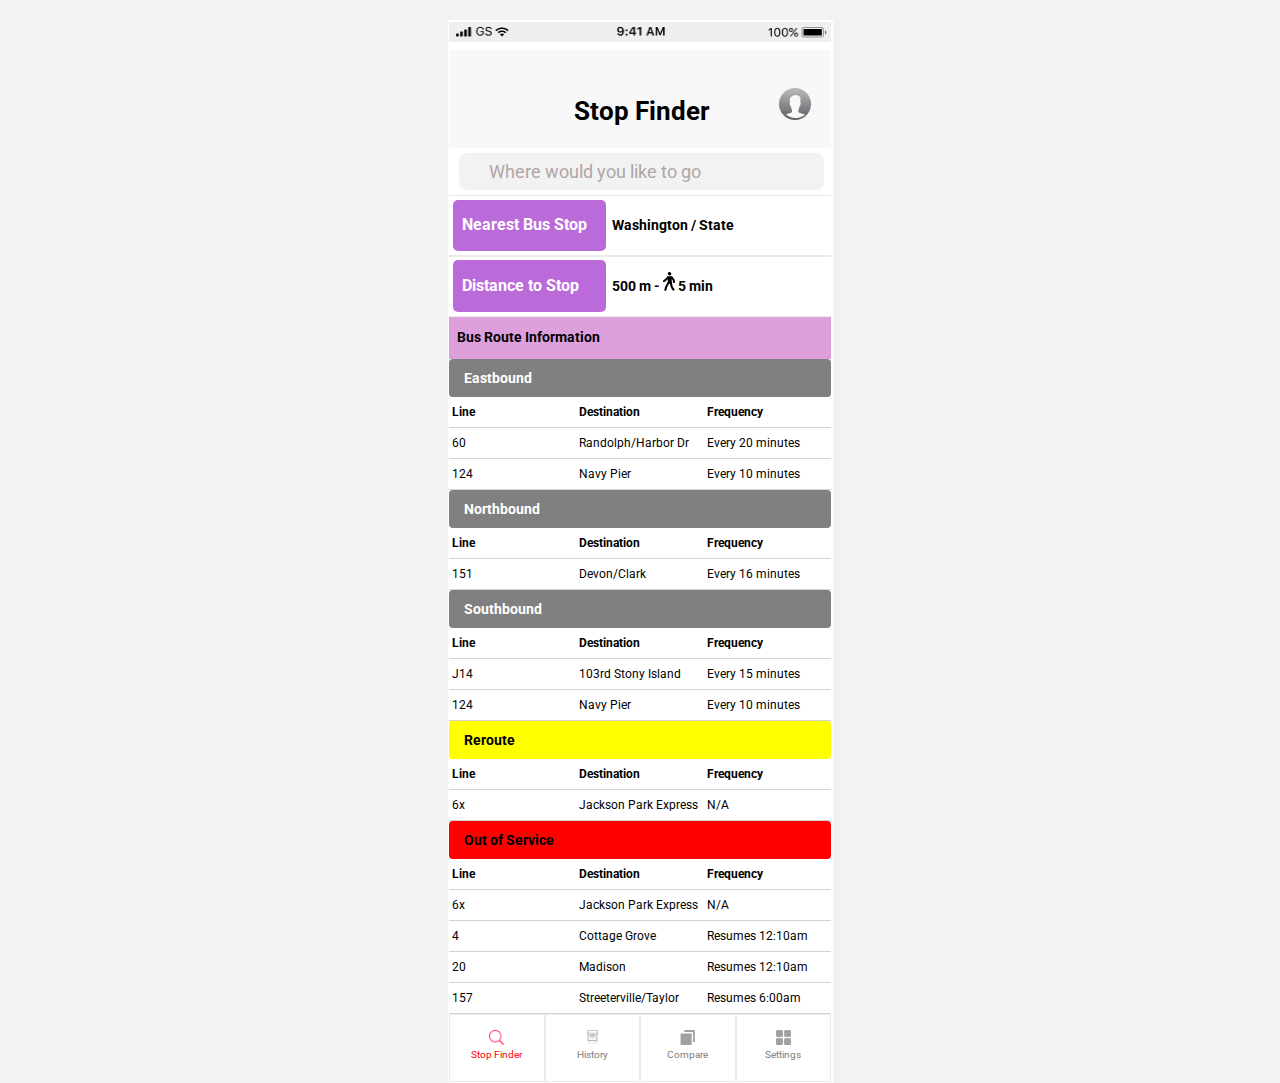
<file: index.html>
<!DOCTYPE html>
<html>
  <head>
	<meta charset="utf-8">
	<link rel="stylesheet" href="css/reset.css">
	<link rel="stylesheet" href="css/style.css">
<link rel="stylesheet" 
href="https://fonts.googleapis.com/css?family=Roboto">

  </head>
  <body>
<section class="container">
<header>
<nav>
<div class= "statusbar">
<img src="images/Statusbar.png">
</div><!--

--><section class= "stopfinder">
<h1>Stop Finder <div class  = "user"> <img src="images/Userpic.png"> </div></h1>
</section>

<section class= "searchbar">
	
<form action="/action_page.php">	
<input type="text" id="search" value="Where would you like to go">
</section>

 </nav>

</header>

<section class =  "busStopInfo">
<div class = "stopLabel">
<h1>Nearest Bus Stop</h1>
</div>

<div class = "stopLocation">
<h1>Washington / State </h1>
</div>
</section>

<section class =  "distanceInfo">
<div class = "distanceLabel">
<h1>Distance to Stop</h1>
</div>

<div class = "distance">
<h1>500 m -
     			<img src="images/walking-icon.png">
5 min</h1>
</div>

</section>

<section id  = "busRoute">

<h1>Bus Route Information</h1>
</section>
   	
<div class="direction">
Eastbound
</div>
      	
<section class="route data">
<table style="width:100%">
  		<h2>
<tr>
            			<th>Line</th>
            			<th>Destination</th>
            			<th>Frequency</th>
  			</tr>
		</h2>
<h3>
<tr>
            			<td>60</td>
            			<td>Randolph/Harbor Dr</td>
				<td>Every 20 minutes</td>
</tr>

<tr>
				<td>124</td>
            			<td>Navy Pier</td>
            			<td>Every 10 minutes</td>
</tr>
</h3>
</table>
</section>

<div class="direction">
Northbound
</div>

<section class="route data">
<table style="width:100%">
<h2>
<tr>
            		<th>Line</th>
            		<th>Destination</th>
			<th>Frequency</th>
  		</tr>
</h2>
<h3>
<tr>
            		<td>151</td>
            		<td>Devon/Clark</td>
            		<td>Every 16 minutes</td>
</tr>

	</h3>
</table>
</section>

<div class="direction">
Southbound
</div>

<section class="route data">
<table style="width:100%">
          	<h2>
<tr>
            		<th>Line</th>
            		<th>Destination</th>
            		<th>Frequency</th>
 		</tr>
	</h2>
<h3>
<tr>
            		<td>J14</td>
            		<td>103rd Stony Island</td>
            		<td>Every 15 minutes</td>
  		</tr>
  		<tr>
            		<td>124</td>
            		<td>Navy Pier</td>
            		<td>Every 10 minutes</td>
</tr>
</h3>

</table>
</section>

<div class="direction reroute">
Reroute
</div>

<section class="route data">
<table style="width:100%">
<h2>
<tr>
            		<th>Line</th>
            		<th>Destination</th>
            		<th>Frequency</th>
</tr>
</h2>
  	<h3>
<tr>
            		<td>6x</td>
            		<td>Jackson Park Express</td>
            		<td>N/A</td>
</tr>
</h3>
</table>
</section>

<div class="direction out">
Out of Service
</div>

<section class="route data">
<table style="width:100%">
<h2>
<tr>
            		<th>Line</th>
            		<th>Destination</th>
            		<th>Frequency</th>
          		</tr>
</h2>
<h3>
<tr>
            		<td>6x</td>
            		<td>Jackson Park Express</td>
            		<td>N/A</td>
</tr>

<tr>
            		<td>4</td>
			<td>Cottage Grove</td>
            		<td>Resumes 12:10am</td>
</tr>

<tr>
			<td>20</td>
            		<td>Madison</td>
            		<td>Resumes 12:10am</td>
</tr>

<tr>
			<td>157</td>
            		<td>Streeterville/Taylor</td>
			<td>Resumes 6:00am</td>
          		</tr>
	</h3>
</table>
</section>

<ul class = "toolbar">
<li class= "stop icon"> 
<img src="images/redsearch.png"> Stop Finder</li><!--
--><li class = "history icon">
<img src="images/history.png">History</li><!--
--><li class = "compare icon">
<img src="images/compare.png">Compare</li><!--
--><li class = "settings icon">
<img src="images/settings.png">Settings</li>	
</ul>



 </body>
</html>
</file>
<file: css/style.css>
/**changing box-sizing to border-box***/
*, *:before, *:after {
  box-sizing: border-box;
}
body {
line-height: 2;
font-family: 'Roboto',serif;
font-size: 12px;
Background-color: #F2F2F2;
}

blockquote, q {
quotes: none;
}

blockquote:before, blockquote:after,
q:before, q:after {
  content: '';
  content: none;
}

Table, td , th {
border-collapse: collapse;
border-spacing: 0;
Table-layout: fixed;
}



.stopfinder {
Font-size: 23px;
Text-align: center;
Background-color: #F8F8F8;
Font-weight: bold;
Padding: 35px 0px 10px 0px;
}

.statusbar img {
Width: 100%;
}

Input {
width: 365px;
Border-radius: 8px;
Background-color: #f2f2f2;
Padding: 8px;
Color: #afa5a5;
font-family: 'Roboto',serif;
Font-size: 18px;
Border: 0px solid;
Margin-left: 10px;
padding-left:30px;

}

input:focus {
	outline:none;
}

.searchbar {
	margin-top: 5px;
margin-bottom: 5px;
Border-color: white;
}

.user {
Float: right;
Margin-right: 20px;
}

.container {
width: 385px;
margin: 20px auto 0 auto;
padding: 1.5px;
Background-color: white;
Border: 5%;
Border-color: white;
}

#busRoute {
background-color: #DDA0DD;
padding: 2%;
Font-weight: normal;
}

.direction {
Font-weight: bold;
Font-size: 14px;
Color: white;
Background-color: grey;
Border-radius: 4px;
padding: 5px 0px 5px 15px;
}

.out {
Font-weight: bold;
Color: black;
Background-color: red;
Border-radius: 4px;
padding: 5px 0px 5px 15px;
}

.reroute {
Font-weight: bold;
Color: black;
Background-color: yellow;
Border-radius: 4px;
padding: 5px 0px 5px 15px;
}

th, td {
padding: 3px;
text-align: left; 
}

tr {
border-bottom: 1px solid #d3d3d3;
}

th {
Font-weight: bold;
}


.stopLabel, .distanceLabel {
background-color: #BB6BD9;
Font-size: 14px;
Width: 40%;
Margin: 1%;
color: white;
padding: 2.5%;
Border-radius: 5px;
}


.distanceLabel, .distance, .stopLabel, .stopLocation  {
 	Display: inline-block;
}

.stopLocation, .distance {
Font-weight: bold;
Text-align: center;
}

.busStopInfo {
Border-top: 1px solid #EAEAEA;
Border-bottom: 1px solid #EAEAEA;
}
.distanceInfo {
Border-top: 1px solid #EAEAEA;
Border-bottom: 1px solid #EAEAEA;
}

H1{
font-size: 115%;
font-weight: bold;
}

h3 {
font-size: 105%;
line-height: 90%;
}


.icon {
Width: 25%;
Padding: 15px;
Display: inline-block;
Text-align: center;
font-size: 85%;
Border:  1px solid #EAEAEA;
Margin: 0px auto;
}

.stop {
Color: red;
}

.history, .compare, .settings {
Color: gray;
}

.toolbar Img {
	Display: block;
height: 15px;
width: 15px;
Margin: auto;
}

.stopfinder h1 {
Margin-left: 55px;	
}
</file>
